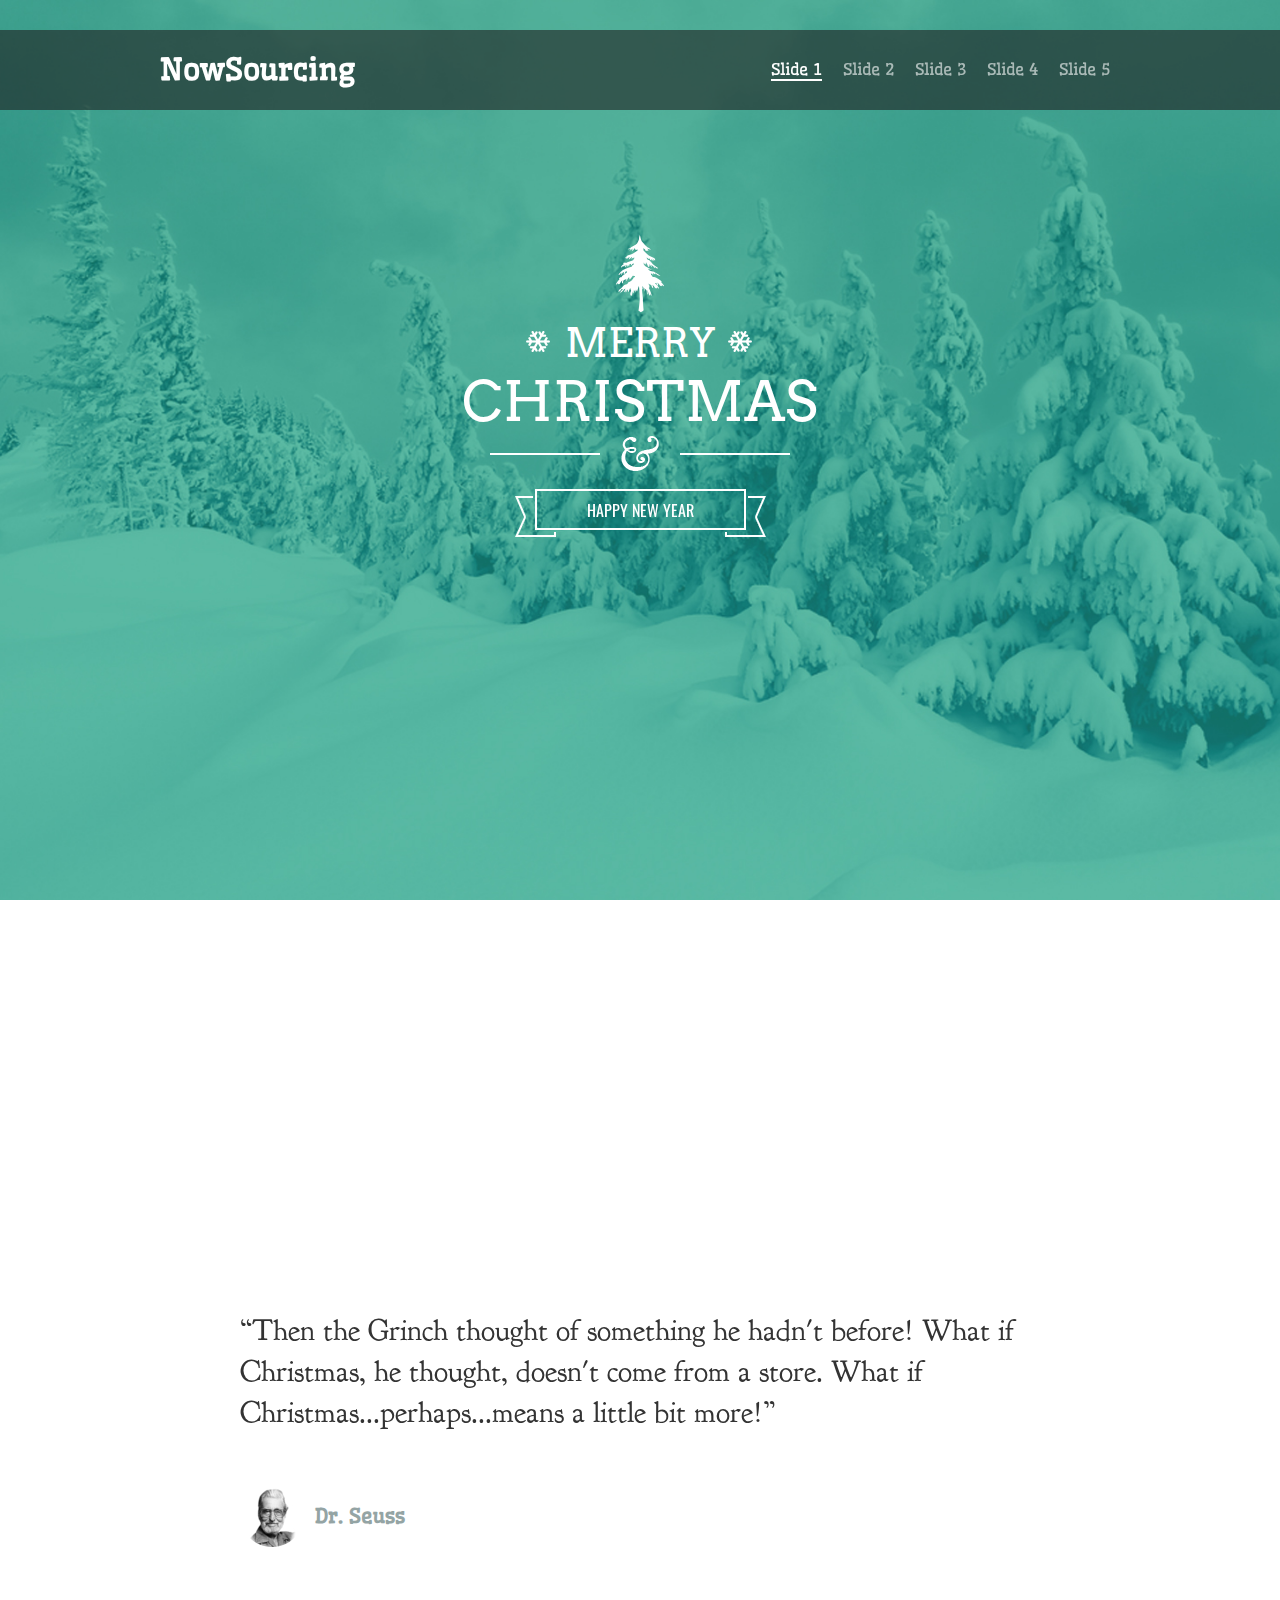
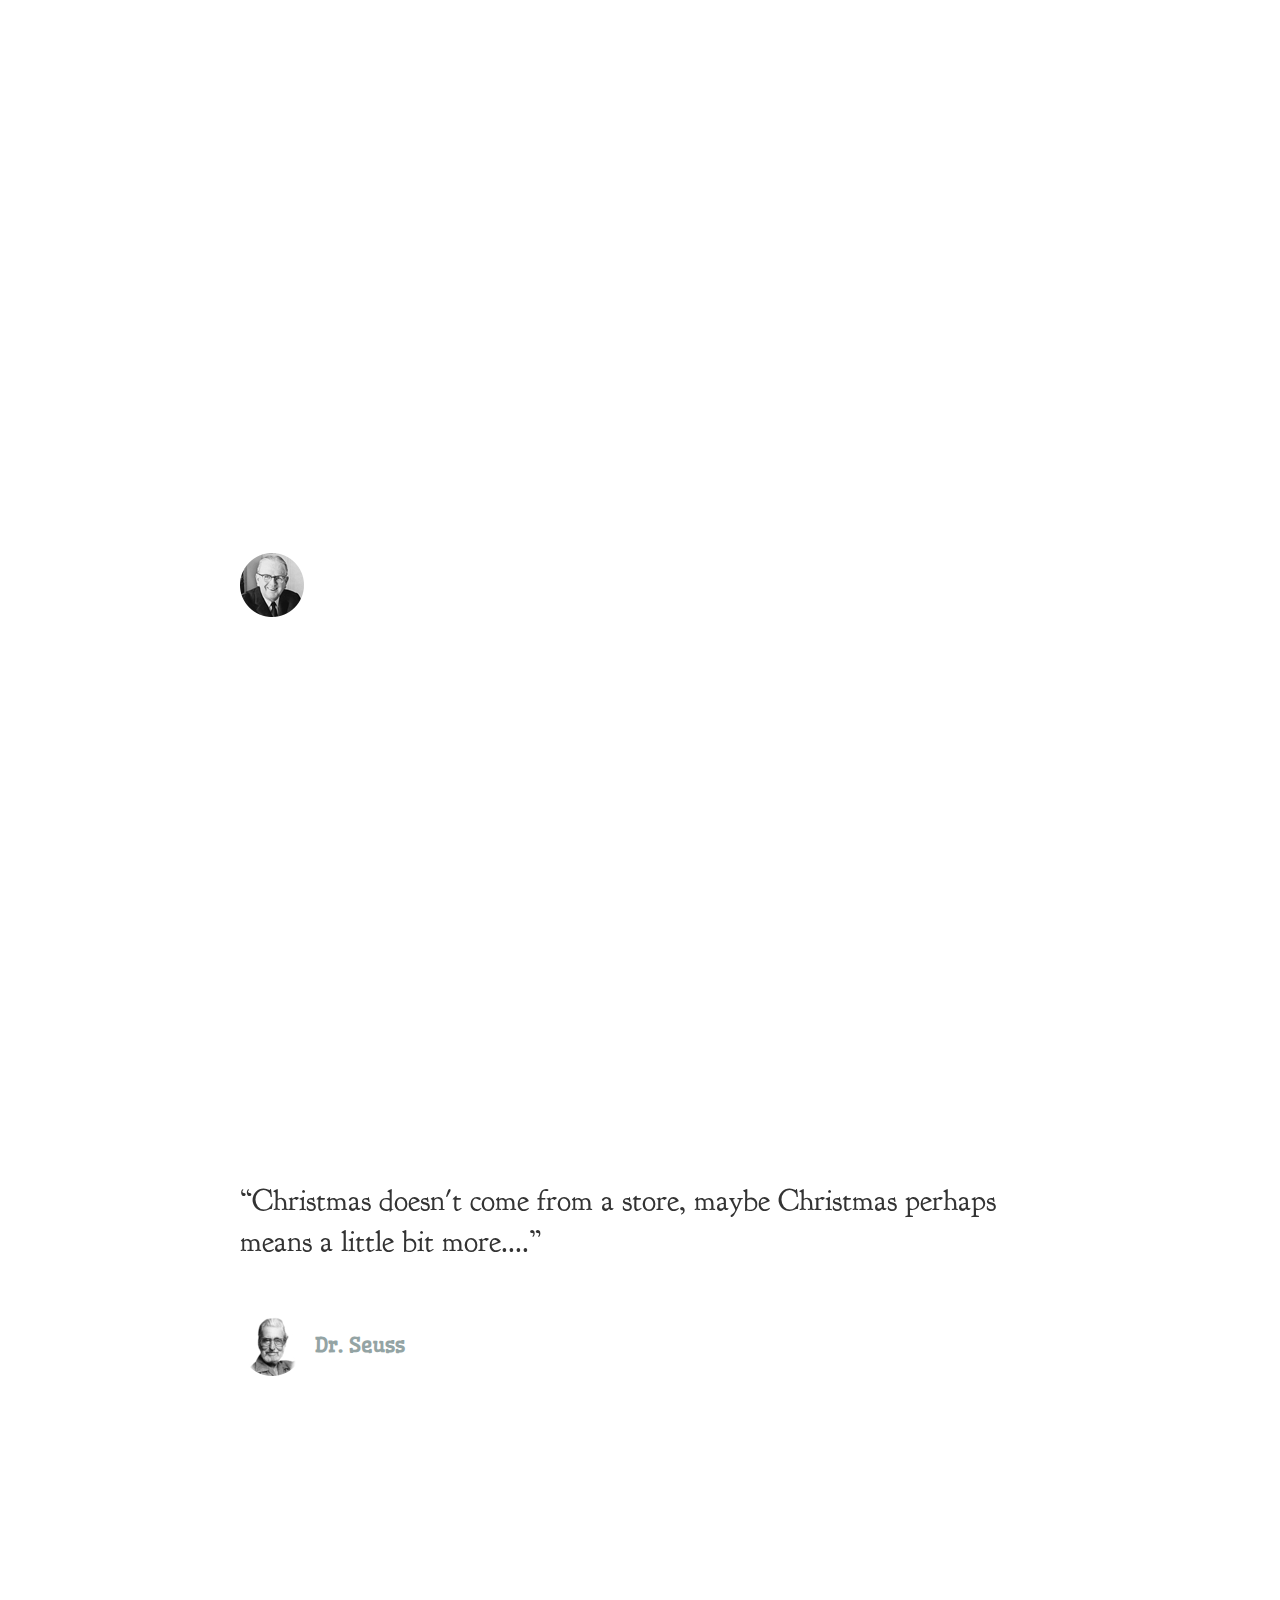
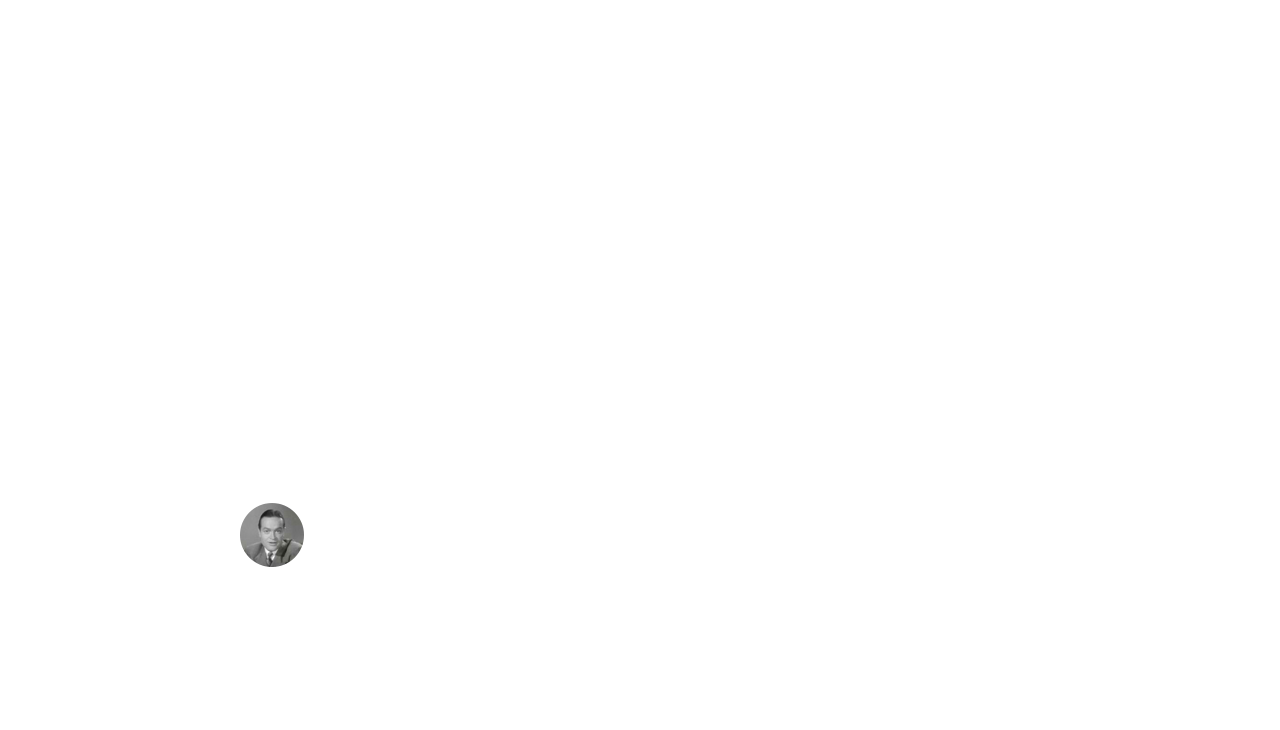
<file: index.html>
<!DOCTYPE html>
<html lang="en">
<head>
	<meta charset="utf-8">
	<title>NowSourcing :: Infographic Design</title>
	<link rel="stylesheet" type="text/css" href="css/style.css">
	<script src="https://ajax.googleapis.com/ajax/libs/jquery/2.1.3/jquery.min.js"></script>
	<!-- fonts -->
	<link href='http://fonts.googleapis.com/css?family=Wellfleet' rel='stylesheet' type='text/css'>
   	<link href='http://fonts.googleapis.com/css?family=Wellfleet' rel='stylesheet' type='text/css'>
   	<link href='http://fonts.googleapis.com/css?family=Arvo:400,700,400italic,700italic' rel='stylesheet' type='text/css'>	
   	<link href='http://fonts.googleapis.com/css?family=Oswald' rel='stylesheet' type='text/css'>
   	<link href='http://fonts.googleapis.com/css?family=Goudy+Bookletter+1911' rel='stylesheet' type='text/css'>
   	<!-- jquery for sliding navigation -->
   	<script type="text/javascript">
   		$(document).ready(function() {
			$('a[href*=#]').each(function() {
				if (location.pathname.replace(/^\//,'') == this.pathname.replace(/^\//,'')
					&& location.hostname == this.hostname
					&& this.hash.replace(/#/,'') ) 
				{
					var $targetId = $(this.hash), $targetAnchor = $('[name=' + this.hash.slice(1) +']');
					var $target = $targetId.length ? $targetId : $targetAnchor.length ? $targetAnchor : false;
					if ($target) {
						var targetOffset = $target.offset().top;
						$(this).click(function() {
				            $("#nav li a").removeClass("active");
				            $(this).addClass('active');
							$('html, body').animate({scrollTop: targetOffset}, 1000);
							return false;
						});
					}
				}
			});
		});
   	</script>
</head>
<body>
	<header id="header">
		<div class="content">
			<div id="logo"><a href="">NowSourcing</a></div>
			<nav id="nav">
				<ul>
					<li><a href="#slide1" class="active" title="Next Section" >Slide 1</a></li>
					<li><a href="#slide2" title="Next Section">Slide 2</a></li>
					<li><a href="#slide3" title="Next Section">Slide 3</a></li>
					<li><a  href="#slide4" title="Next Section">Slide 4</a></li>
					<li><a href="#slide5" title="Next Section">Slide 5</a></li>
				</ul>
			</nav>
		</div> <!-- content -->
	</header>	
	<div id="slide1">
		<div class="content">
			<div class="" id="christmas_tree"> </div>
			<div class="snow" id="snowflakes1"></div>
			<div class="snow" id="snowflakes2"></div>
            <h2>MERRY</h2>
		    <h1>CHRISTMAS</h1>
		    <div id="divider"> </div>
		     <h3>HAPPY NEW YEAR </h3>
           <div id="ribbon"></div>
	       <div id="new_year"> </div>
		</div> 
    </div> 
	<div id="slide2">
		<div class="content" >
            <div class="quotes_container">
		    <h3 class="quotes">“Then the Grinch thought of something he hadn't before! What if Christmas, he thought, doesn't come from a store. What if Christmas...perhaps...means a little bit more!”</h3>
		  <img src="img/dr-seuss.png" align="left"/> <h4 class="author_name gray">Dr. Seuss </h4>
		</div> 
		</div> 
    </div> 
   	<div id="slide3">
		<div class="content">
			   <div class="quotes_container">
		       <h3 class="quotes">“I truly believe that if we keep telling the Christmas story, singing the Christmas songs, and living the Christmas spirit, we can bring joy and happiness and peace to this world.”  </h3>
		      <img src="img/norman.png" align="left"/> <h4 class="author_name white">Norman Vincent Peale </h4>
		    </div> 
		</div> 
    </div> 
	<div id="slide4">
		<div class="content">
              <div class="quotes_container">
		    <h3 class="quotes">“Christmas doesn't come from a store, maybe Christmas perhaps means a little bit more....” </h3>
		  <img src="img/dr-seuss.png" align="left"/> <h4 class="author_name gray">Dr. Seuss </h4>
		</div> 
		</div> 
    </div> 
	<div id="slide5">
		<div class="content">
           <div class="quotes_container">
		    <h3 class="quotes">“My idea of Christmas, whether old-fashioned or modern, is very simple: loving others. Come to think of it, why do we have to wait for Christmas to do that?” </h3>
		    <img src="img/bob.png" align="left"/> <h4 class="author_name white">Bob Hope </h4>
		  </div> 
		</div> 
    </div> 
</body>
</html>
</file>
<file: css/style.css>
/***************** MAIN ***/

body{
	margin: 0;
	padding: 0;
	width: 100%;
}

h1 { 
    font-family:"Arvo";
	font-weight:normal;
	font-size: 55px;
	text-align: center;
	color: #fff;
	margin: 0;
	padding: 0;
}

h2 {
   font-family:"Arvo";
   font-weight: normal;
   font-size: 40px;
   text-align: center;
   color: #fff;
   margin: 0;
	padding: 0;
}

h3 {
   font-family: Oswald;
   font-weight: normal;
   font-size: 16px;
   text-align: center;
   margin: 5px 0;
	padding: 0;
	z-index: 1;
	position: relative;
}


.center { 
	margin: 0 auto;
}

.content { 
	margin: 0 auto; 
	width: 960px; 
}

.clear { 
	clear: both; 
}



/***************** HEADER & NAV ***/

#header { 
	width: 100%; 
	background: url('../img/header-bg.png'); 
	height: 80px; 	
	position: fixed;
	margin-top: 30px;
}

#nav { 
	width: 410px; 
	float: right; 
	margin-top: 20px;
}

#logo a { 
	color: #fff; 
	text-decoration: none; 
	float: left; 
	font-size: 30px; 
	margin-top: 20px; 
	color: #fff; 
	font-family:"Wellfleet"; 
	font-weight: bold; 
}

#nav ul{
	list-style: none;
	display: block;
	margin: 0 auto;
	list-style: none;	
}

#nav li{
	margin-top: 9px;	
	float: left;
	padding-left: 21px;
}

#nav li a { 
	color: #fff; 
	opacity:0.6; 
	font-size: 16px; 
	text-decoration: none; 
	font-family: 'Wellfleet'; 
}

#nav li a.active { 
	color: #fff; 
	opacity:1; 
	border-bottom: 2px solid #fff; 
}

#nav li a:hover { 
	color: #fff; 
	opacity:1;  
}


/***************** QUOTES & ELEMENTS ***/


.quotes {   
 	font-family: 'Goudy Bookletter 1911', serif;
 	font-weight: normal;
   	font-size: 30px;
  	text-align: left;
  	margin: 50px auto;
}

.author_name { 
	font-family:"Wellfleet";  
	margin: 70px 0 0 75px; 
	font-size: 20px; 
}

.author_name.white {
	color: #fff;
}

.author_name.gray {
	color: #94a4a4;
}

.quotes_container { 
	width: 800px; 
	margin: 0 auto; 
}

.snow {
	background: no-repeat;
	width: 24px;
	height: 21px;
	margin: 0 auto;
	display: block;
	position: relative;
}

#snowflakes1 { 
	background: url('../img/snowflakes.png')no-repeat; 
	bottom: -54px; 
	left: -102px; 
}

#snowflakes2 { 
	background: url('../img/snowflakes.png')no-repeat; 
	bottom: -33px;  
	right: -100px; 
}


#christmas_tree { 
	background: url('../img/christmas-tree.png')no-repeat; 
	width: 48px; 
	height: 77px; 
	margin: 0 auto; 
	position: relative; 
	bottom: -35px;
}

#divider { 
	background: url('../img/divider.png')no-repeat; 
	width: 300px; 
	height: 35px; 
	margin: 0px auto 27px auto; 
}

#ribbon { 
	background: url('../img/ribbon.png')no-repeat; 
	width: 251px; 
	height: 48px; 
	margin: 0 auto;  
	display: block; 
	position: relative; 
	top: -38px; 
}


/***************** SLIDES ***/


#slide1, #slide2, #slide3, #slide4, #slide5 { 
	width: 100%; 
}

#slide1{
	background:url(../img/slide1.jpg) 50% 0 no-repeat fixed;
	color: #fff;
	height: 600px;
	margin: 0;
	padding: 200px 0 260px 0;
	background-size: cover;
}

#slide2{
	background-color: #fff;
	color: #333333;
	height: 300px;
	margin: 0 auto;
	overflow: hidden;
	padding: 200px 0;
}

#slide3{
	background: url(../img/slide3.jpg) 50% 0 no-repeat fixed;
	color: #fff;
	height: 600px;
	padding: 170px 0 0 0;	
	background-size: cover;
}

#slide4{
	background-color: #fff;
	color: #333333;
	height: 300px;
	padding: 200px 0;
}

#slide5{
	background: url(../img/slide5.jpg) 50% 0 no-repeat fixed;
	height: 200px;
	margin: 0 auto;
	padding: 250px 0;
	color: #fff;
	background-size: cover;
}
</file>
